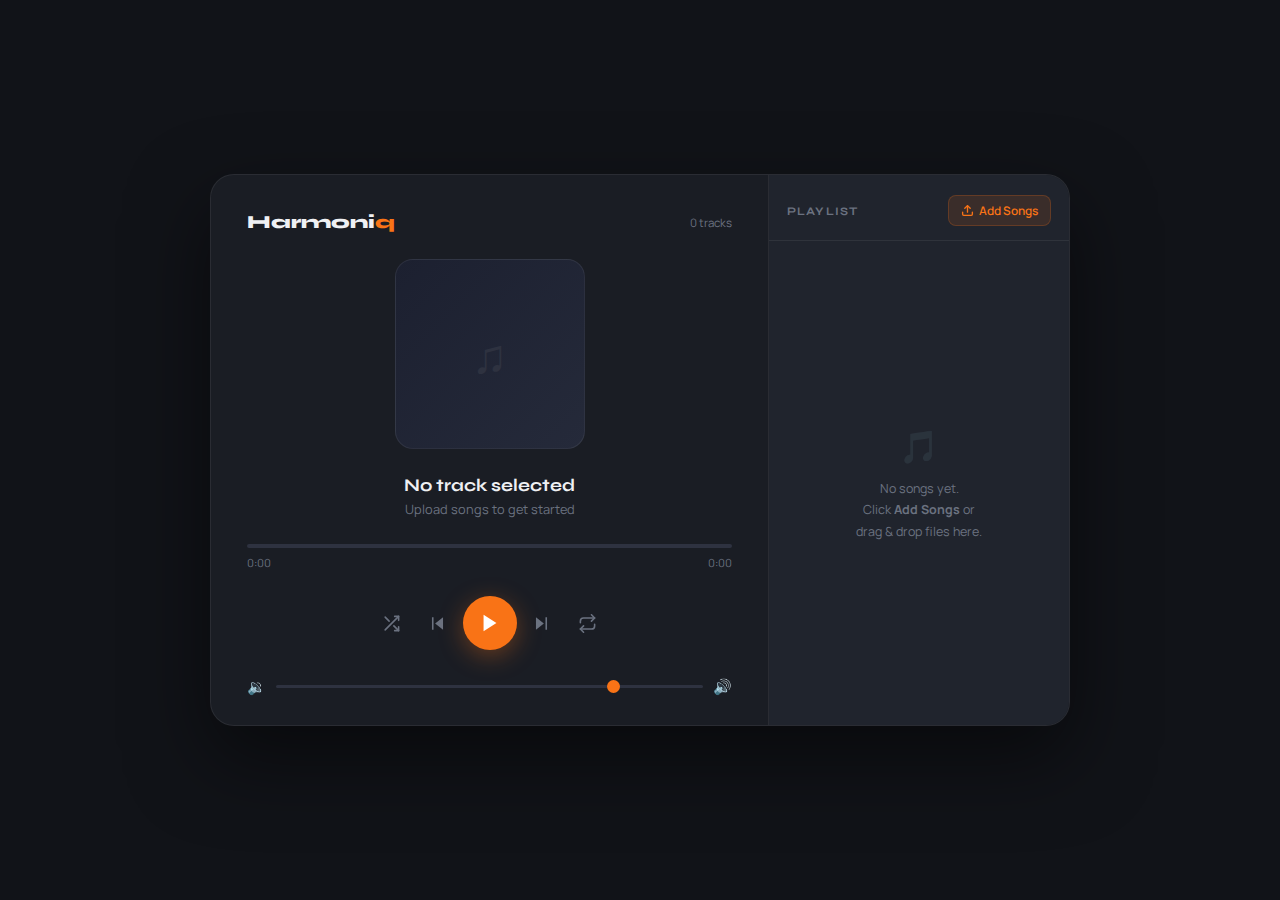
<file: index.html>
<!DOCTYPE html>
<html lang="en">
<head>
  <meta charset="UTF-8" />
  <meta name="viewport" content="width=device-width, initial-scale=1.0"/>
  <title>Harmoniq</title>
  <link rel="preconnect" href="https://fonts.googleapis.com">
  <link href="https://fonts.googleapis.com/css2?family=Syne:wght@400;600;700;800&family=Manrope:wght@300;400;500;600&display=swap" rel="stylesheet">
  <style>
    * { margin: 0; padding: 0; box-sizing: border-box; }

    :root {
      --bg:        #111318;
      --card:      #1a1d24;
      --card2:     #20242d;
      --border:    rgba(255,255,255,0.07);
      --accent:    #F97316;
      --accent-dim: rgba(249,115,22,0.12);
      --text:      #EFF0F3;
      --muted:     #6B7280;
      --dim:       #2e3240;
    }

    body {
      font-family: 'Manrope', sans-serif;
      background: var(--bg);
      color: var(--text);
      min-height: 100vh;
      display: flex;
      align-items: center;
      justify-content: center;
      padding: 24px;
    }

    .app {
      width: 100%;
      max-width: 860px;
      background: var(--card);
      border-radius: 24px;
      border: 1px solid var(--border);
      overflow: hidden;
      box-shadow: 0 32px 80px rgba(0,0,0,0.5);
      display: grid;
      grid-template-columns: 1fr 300px;
      min-height: 520px;
    }

    /* ---- PLAYER ---- */
    .player {
      padding: 36px 36px 28px;
      display: flex;
      flex-direction: column;
      gap: 26px;
      border-right: 1px solid var(--border);
    }

    .top-bar {
      display: flex;
      align-items: center;
      justify-content: space-between;
    }

    .logo {
      font-family: 'Syne', sans-serif;
      font-weight: 800;
      font-size: 1.15rem;
      color: var(--text);
    }
    .logo span { color: var(--accent); }

    .track-count {
      font-size: 0.72rem;
      color: var(--muted);
    }

    .art-wrap {
      position: relative;
      align-self: center;
    }

    .album-art {
      width: 190px;
      height: 190px;
      border-radius: 18px;
      display: flex;
      align-items: center;
      justify-content: center;
      background: linear-gradient(135deg, #1c2030, #252a3a);
      border: 1px solid var(--border);
      overflow: hidden;
      font-size: 3rem;
      color: var(--dim);
    }

    .spin-ring {
      position: absolute;
      inset: -7px;
      border-radius: 24px;
      border: 2px solid transparent;
      border-top-color: var(--accent);
      border-right-color: var(--accent);
      opacity: 0;
      transition: opacity 0.4s;
      pointer-events: none;
    }

    .spin-ring.playing {
      opacity: 0.35;
      animation: spin 5s linear infinite;
    }

    @keyframes spin { to { transform: rotate(360deg); } }

    .track-info { text-align: center; }

    .track-name {
      font-family: 'Syne', sans-serif;
      font-weight: 700;
      font-size: 1.1rem;
      white-space: nowrap;
      overflow: hidden;
      text-overflow: ellipsis;
      max-width: 330px;
      margin: 0 auto;
    }

    .track-artist {
      font-size: 0.8rem;
      color: var(--muted);
      margin-top: 4px;
    }

    .progress-section { display: flex; flex-direction: column; gap: 7px; }

    .progress-bar-wrap {
      width: 100%;
      height: 4px;
      background: var(--dim);
      border-radius: 99px;
      cursor: pointer;
      transition: height 0.1s;
    }

    .progress-bar-wrap:hover { height: 6px; }

    .progress-fill {
      height: 100%;
      background: var(--accent);
      border-radius: 99px;
      width: 0%;
      transition: width 0.2s linear;
      pointer-events: none;
    }

    .times {
      display: flex;
      justify-content: space-between;
      font-size: 0.7rem;
      color: var(--muted);
      font-variant-numeric: tabular-nums;
    }

    .controls {
      display: flex;
      align-items: center;
      justify-content: center;
      gap: 4px;
    }

    .btn {
      background: none;
      border: none;
      cursor: pointer;
      color: var(--muted);
      width: 42px;
      height: 42px;
      border-radius: 12px;
      display: flex;
      align-items: center;
      justify-content: center;
      transition: all 0.15s;
    }

    .btn:hover { background: rgba(255,255,255,0.05); color: var(--text); }
    .btn.active { color: var(--accent); }

    .btn-play {
      width: 54px;
      height: 54px;
      border-radius: 50%;
      background: var(--accent);
      color: #fff;
      border: none;
      cursor: pointer;
      display: flex;
      align-items: center;
      justify-content: center;
      transition: transform 0.15s, box-shadow 0.15s;
      box-shadow: 0 6px 24px rgba(249,115,22,0.35);
      flex-shrink: 0;
    }

    .btn-play:hover { transform: scale(1.07); box-shadow: 0 8px 32px rgba(249,115,22,0.5); }
    .btn-play:active { transform: scale(0.96); }

    .volume-row {
      display: flex;
      align-items: center;
      gap: 10px;
    }

    .vol-icon { font-size: 15px; color: var(--muted); }

    input[type="range"] {
      -webkit-appearance: none;
      flex: 1;
      height: 3px;
      background: var(--dim);
      border-radius: 99px;
      outline: none;
      cursor: pointer;
    }

    input[type="range"]::-webkit-slider-thumb {
      -webkit-appearance: none;
      width: 13px; height: 13px;
      border-radius: 50%;
      background: var(--accent);
      cursor: pointer;
      transition: transform 0.1s;
    }

    input[type="range"]::-webkit-slider-thumb:hover { transform: scale(1.3); }

    /* ---- PLAYLIST ---- */
    .playlist-panel {
      display: flex;
      flex-direction: column;
      background: var(--card2);
    }

    .playlist-header {
      padding: 20px 18px 14px;
      border-bottom: 1px solid var(--border);
      display: flex;
      align-items: center;
      justify-content: space-between;
      flex-shrink: 0;
    }

    .playlist-title {
      font-family: 'Syne', sans-serif;
      font-size: 0.72rem;
      font-weight: 700;
      letter-spacing: 0.1em;
      text-transform: uppercase;
      color: var(--muted);
    }

    .upload-btn {
      display: flex;
      align-items: center;
      gap: 5px;
      padding: 6px 12px;
      background: var(--accent-dim);
      border: 1px solid rgba(249,115,22,0.22);
      border-radius: 8px;
      color: var(--accent);
      font-family: 'Manrope', sans-serif;
      font-size: 0.74rem;
      font-weight: 600;
      cursor: pointer;
      transition: all 0.15s;
    }

    .upload-btn:hover { background: rgba(249,115,22,0.22); }

    #file-input { display: none; }

    .playlist {
      flex: 1;
      overflow-y: auto;
      padding: 8px 0;
    }

    .playlist::-webkit-scrollbar { width: 3px; }
    .playlist::-webkit-scrollbar-thumb { background: var(--dim); border-radius: 99px; }

    .playlist-empty {
      display: flex;
      flex-direction: column;
      align-items: center;
      justify-content: center;
      gap: 10px;
      height: 100%;
      padding: 30px;
      text-align: center;
    }

    .empty-icon { font-size: 2rem; opacity: 0.2; }

    .playlist-empty p {
      font-size: 0.78rem;
      color: var(--muted);
      line-height: 1.7;
    }

    .track-item {
      display: flex;
      align-items: center;
      gap: 10px;
      padding: 8px 16px;
      cursor: pointer;
      transition: background 0.12s;
      position: relative;
    }

    .track-item:hover { background: rgba(255,255,255,0.03); }

    .track-item.active {
      background: var(--accent-dim);
    }

    .track-item.active::before {
      content: '';
      position: absolute;
      left: 0; top: 0; bottom: 0;
      width: 3px;
      background: var(--accent);
      border-radius: 0 2px 2px 0;
    }

    .track-num {
      font-size: 0.7rem;
      color: var(--muted);
      width: 16px;
      text-align: center;
      flex-shrink: 0;
    }

    .track-item.active .track-num { color: var(--accent); }

    .track-thumb {
      width: 36px;
      height: 36px;
      border-radius: 8px;
      background: linear-gradient(135deg, #1e2030, #2a2d3e);
      display: flex;
      align-items: center;
      justify-content: center;
      font-size: 14px;
      flex-shrink: 0;
      border: 1px solid var(--border);
    }

    .track-meta { flex: 1; min-width: 0; }

    .track-title {
      font-size: 0.8rem;
      font-weight: 600;
      white-space: nowrap;
      overflow: hidden;
      text-overflow: ellipsis;
      color: var(--text);
    }

    .track-item.active .track-title { color: var(--accent); }

    .track-dur {
      font-size: 0.67rem;
      color: var(--muted);
      margin-top: 2px;
      font-variant-numeric: tabular-nums;
    }

    .remove-btn {
      background: none;
      border: none;
      color: var(--dim);
      cursor: pointer;
      font-size: 13px;
      width: 24px;
      height: 24px;
      border-radius: 6px;
      display: flex;
      align-items: center;
      justify-content: center;
      opacity: 0;
      transition: all 0.15s;
    }

    .track-item:hover .remove-btn { opacity: 1; }
    .remove-btn:hover { background: rgba(255,255,255,0.06); color: var(--text); }

    .playlist-panel.drag-over {
      outline: 2px dashed var(--accent);
      outline-offset: -3px;
      background: rgba(249,115,22,0.04);
    }
  </style>
</head>
<body>

<div class="app">

  <!-- PLAYER -->
  <div class="player">
    <div class="top-bar">
      <div class="logo">Harmoni<span>q</span></div>
      <div class="track-count" id="track-count">0 tracks</div>
    </div>

    <div style="display:flex; justify-content:center;">
      <div class="art-wrap">
        <div class="spin-ring" id="spin-ring"></div>
        <div class="album-art" id="album-art">♫</div>
      </div>
    </div>

    <div class="track-info">
      <div class="track-name" id="track-name">No track selected</div>
      <div class="track-artist" id="track-artist">Upload songs to get started</div>
    </div>

    <div class="progress-section">
      <div class="progress-bar-wrap" id="progress-bar" onclick="handleSeek(event)">
        <div class="progress-fill" id="progress-fill"></div>
      </div>
      <div class="times">
        <span id="cur-time">0:00</span>
        <span id="total-time">0:00</span>
      </div>
    </div>

    <div class="controls">
      <button class="btn" id="shuffle-btn" title="Shuffle" onclick="toggleShuffle()">
        <svg width="19" height="19" fill="none" stroke="currentColor" stroke-width="2" stroke-linecap="round" stroke-linejoin="round" viewBox="0 0 24 24">
          <polyline points="16 3 21 3 21 8"/>
          <line x1="4" y1="20" x2="21" y2="3"/>
          <polyline points="21 16 21 21 16 21"/>
          <line x1="15" y1="15" x2="21" y2="21"/>
          <line x1="4" y1="4" x2="9" y2="9"/>
        </svg>
      </button>

      <button class="btn" onclick="prevTrack()" title="Previous">
        <svg width="19" height="19" viewBox="0 0 24 24" fill="currentColor">
          <path d="M19 20L9 12l10-8v16zm-14 0V4h2v16H5z"/>
        </svg>
      </button>

      <button class="btn-play" id="play-btn" onclick="togglePlay()">
        <svg id="play-icon" width="22" height="22" viewBox="0 0 24 24" fill="white">
          <polygon points="5 3 19 12 5 21 5 3"/>
        </svg>
      </button>

      <button class="btn" onclick="nextTrack()" title="Next">
        <svg width="19" height="19" viewBox="0 0 24 24" fill="currentColor">
          <path d="M5 4l10 8-10 8V4zm14 0v16h-2V4h2z"/>
        </svg>
      </button>

      <button class="btn" id="repeat-btn" title="Repeat" onclick="toggleRepeat()">
        <svg width="19" height="19" fill="none" stroke="currentColor" stroke-width="2" stroke-linecap="round" stroke-linejoin="round" viewBox="0 0 24 24">
          <polyline points="17 1 21 5 17 9"/>
          <path d="M3 11V9a4 4 0 0 1 4-4h14"/>
          <polyline points="7 23 3 19 7 15"/>
          <path d="M21 13v2a4 4 0 0 1-4 4H3"/>
        </svg>
      </button>
    </div>

    <div class="volume-row">
      <span class="vol-icon">🔉</span>
      <input type="range" id="volume" min="0" max="100" value="80" oninput="setVolume(this.value)">
      <span class="vol-icon">🔊</span>
    </div>
  </div>

  <!-- PLAYLIST -->
  <div class="playlist-panel" id="playlist-panel">
    <div class="playlist-header">
      <div class="playlist-title">Playlist</div>
      <label class="upload-btn" for="file-input">
        <svg width="13" height="13" fill="none" stroke="currentColor" stroke-width="2.5" stroke-linecap="round" stroke-linejoin="round" viewBox="0 0 24 24">
          <path d="M21 15v4a2 2 0 0 1-2 2H5a2 2 0 0 1-2-2v-4"/>
          <polyline points="17 8 12 3 7 8"/>
          <line x1="12" y1="3" x2="12" y2="15"/>
        </svg>
        Add Songs
      </label>
      <input type="file" id="file-input" accept="audio/*" multiple onchange="handleFiles(this.files)">
    </div>

    <div class="playlist" id="playlist">
      <div class="playlist-empty" id="empty-msg">
        <div class="empty-icon">🎵</div>
        <p>No songs yet.<br>Click <strong>Add Songs</strong> or<br>drag &amp; drop files here.</p>
      </div>
    </div>
  </div>

</div>

<audio id="audio"></audio>

<script>
  let tracks = [];
  let currentIndex = -1;
  let isPlaying = false;
  let isShuffle = false;
  let isRepeat = false;

  const audio = document.getElementById('audio');
  audio.volume = 0.8;

  // Drag & Drop
  const panel = document.getElementById('playlist-panel');
  panel.addEventListener('dragover', e => { e.preventDefault(); panel.classList.add('drag-over'); });
  panel.addEventListener('dragleave', () => panel.classList.remove('drag-over'));
  panel.addEventListener('drop', e => {
    e.preventDefault();
    panel.classList.remove('drag-over');
    const files = [...e.dataTransfer.files].filter(f => f.type.startsWith('audio/'));
    if (files.length) handleFiles(files);
  });

  function handleFiles(files) {
    Array.from(files).forEach(file => {
      const url = URL.createObjectURL(file);
      const track = { name: cleanName(file.name), url, duration: 0 };

      // get duration
      const tmp = new Audio(url);
      tmp.addEventListener('loadedmetadata', () => {
        track.duration = tmp.duration;
        const idx = tracks.indexOf(track);
        const el = document.querySelector(`[data-idx="${idx}"] .track-dur`);
        if (el) el.textContent = fmt(tmp.duration);
      });

      tracks.push(track);
    });

    renderPlaylist();
    document.getElementById('track-count').textContent = tracks.length + (tracks.length === 1 ? ' track' : ' tracks');
    if (currentIndex === -1 && tracks.length > 0) loadTrack(0);
  }

  function cleanName(f) {
    return f.replace(/\.[^/.]+$/, '').replace(/[_-]+/g, ' ').trim();
  }

  function renderPlaylist() {
    const list = document.getElementById('playlist');
    document.getElementById('empty-msg').style.display = tracks.length ? 'none' : 'flex';
    list.querySelectorAll('.track-item').forEach(el => el.remove());

    tracks.forEach((t, i) => {
      const div = document.createElement('div');
      div.className = 'track-item' + (i === currentIndex ? ' active' : '');
      div.dataset.idx = i;
      div.innerHTML = `
        <div class="track-num">${i === currentIndex ? '▶' : i + 1}</div>
        <div class="track-thumb">🎵</div>
        <div class="track-meta">
          <div class="track-title">${esc(t.name)}</div>
          <div class="track-dur">${t.duration ? fmt(t.duration) : '--:--'}</div>
        </div>
        <button class="remove-btn" title="Remove">✕</button>
      `;
      div.querySelector('.remove-btn').addEventListener('click', e => { e.stopPropagation(); removeTrack(i); });
      div.addEventListener('click', () => { loadTrack(i); play(); });
      list.appendChild(div);
    });
  }

  function loadTrack(idx) {
    if (idx < 0 || idx >= tracks.length) return;
    currentIndex = idx;
    audio.src = tracks[idx].url;
    audio.load();
    document.getElementById('track-name').textContent = tracks[idx].name;
    document.getElementById('track-artist').textContent = 'Local File';
    document.title = tracks[idx].name + ' — Harmoniq';
    renderPlaylist();
    // scroll active into view
    const el = document.querySelector(`[data-idx="${idx}"]`);
    if (el) el.scrollIntoView({ block: 'nearest', behavior: 'smooth' });
  }

  function removeTrack(idx) {
    URL.revokeObjectURL(tracks[idx].url);
    tracks.splice(idx, 1);
    if (currentIndex === idx) {
      audio.pause(); isPlaying = false; updateBtn();
      currentIndex = -1; resetPlayer();
    } else if (currentIndex > idx) {
      currentIndex--;
    }
    document.getElementById('track-count').textContent = tracks.length + (tracks.length === 1 ? ' track' : ' tracks');
    renderPlaylist();
  }

  function play() { audio.play(); isPlaying = true; updateBtn(); }
  function pause() { audio.pause(); isPlaying = false; updateBtn(); }

  function togglePlay() {
    if (!tracks.length) return;
    if (currentIndex === -1) { loadTrack(0); play(); return; }
    isPlaying ? pause() : play();
  }

  function updateBtn() {
    document.getElementById('play-icon').innerHTML = isPlaying
      ? `<rect x="6" y="4" width="4" height="16" rx="1" fill="white"/><rect x="14" y="4" width="4" height="16" rx="1" fill="white"/>`
      : `<polygon points="5 3 19 12 5 21 5 3"/>`;
    document.getElementById('spin-ring').classList.toggle('playing', isPlaying);
  }

  function nextTrack() {
    if (!tracks.length) return;
    const next = isShuffle ? Math.floor(Math.random() * tracks.length) : (currentIndex + 1) % tracks.length;
    loadTrack(next); play();
  }

  function prevTrack() {
    if (!tracks.length) return;
    if (audio.currentTime > 3) { audio.currentTime = 0; return; }
    loadTrack((currentIndex - 1 + tracks.length) % tracks.length); play();
  }

  function toggleShuffle() {
    isShuffle = !isShuffle;
    document.getElementById('shuffle-btn').classList.toggle('active', isShuffle);
  }

  function toggleRepeat() {
    isRepeat = !isRepeat;
    audio.loop = isRepeat;
    document.getElementById('repeat-btn').classList.toggle('active', isRepeat);
  }

  function setVolume(v) { audio.volume = v / 100; }

  audio.addEventListener('ended', () => { if (!isRepeat) nextTrack(); });

  audio.addEventListener('timeupdate', () => {
    const pct = audio.duration ? (audio.currentTime / audio.duration) * 100 : 0;
    document.getElementById('progress-fill').style.width = pct + '%';
    document.getElementById('cur-time').textContent = fmt(audio.currentTime);
    document.getElementById('total-time').textContent = fmt(audio.duration || 0);
  });

  audio.addEventListener('play',  () => { isPlaying = true;  updateBtn(); });
  audio.addEventListener('pause', () => { isPlaying = false; updateBtn(); });

  function handleSeek(e) {
    if (!audio.duration) return;
    const bar = document.getElementById('progress-bar');
    const rect = bar.getBoundingClientRect();
    audio.currentTime = ((e.clientX - rect.left) / rect.width) * audio.duration;
  }

  function resetPlayer() {
    document.getElementById('track-name').textContent = 'No track selected';
    document.getElementById('track-artist').textContent = 'Upload songs to get started';
    document.getElementById('progress-fill').style.width = '0%';
    document.getElementById('cur-time').textContent = '0:00';
    document.getElementById('total-time').textContent = '0:00';
    document.title = 'Harmoniq';
  }

  function fmt(s) {
    if (!s || isNaN(s)) return '0:00';
    return Math.floor(s / 60) + ':' + String(Math.floor(s % 60)).padStart(2, '0');
  }

  function esc(s) {
    return s.replace(/&/g,'&amp;').replace(/</g,'&lt;').replace(/>/g,'&gt;');
  }

  // Keyboard shortcuts
  document.addEventListener('keydown', e => {
    if (e.target.tagName === 'INPUT') return;
    if (e.code === 'Space') { e.preventDefault(); togglePlay(); }
    if (e.code === 'ArrowRight') nextTrack();
    if (e.code === 'ArrowLeft') prevTrack();
  });
</script>
</body>
</html>
</file>
